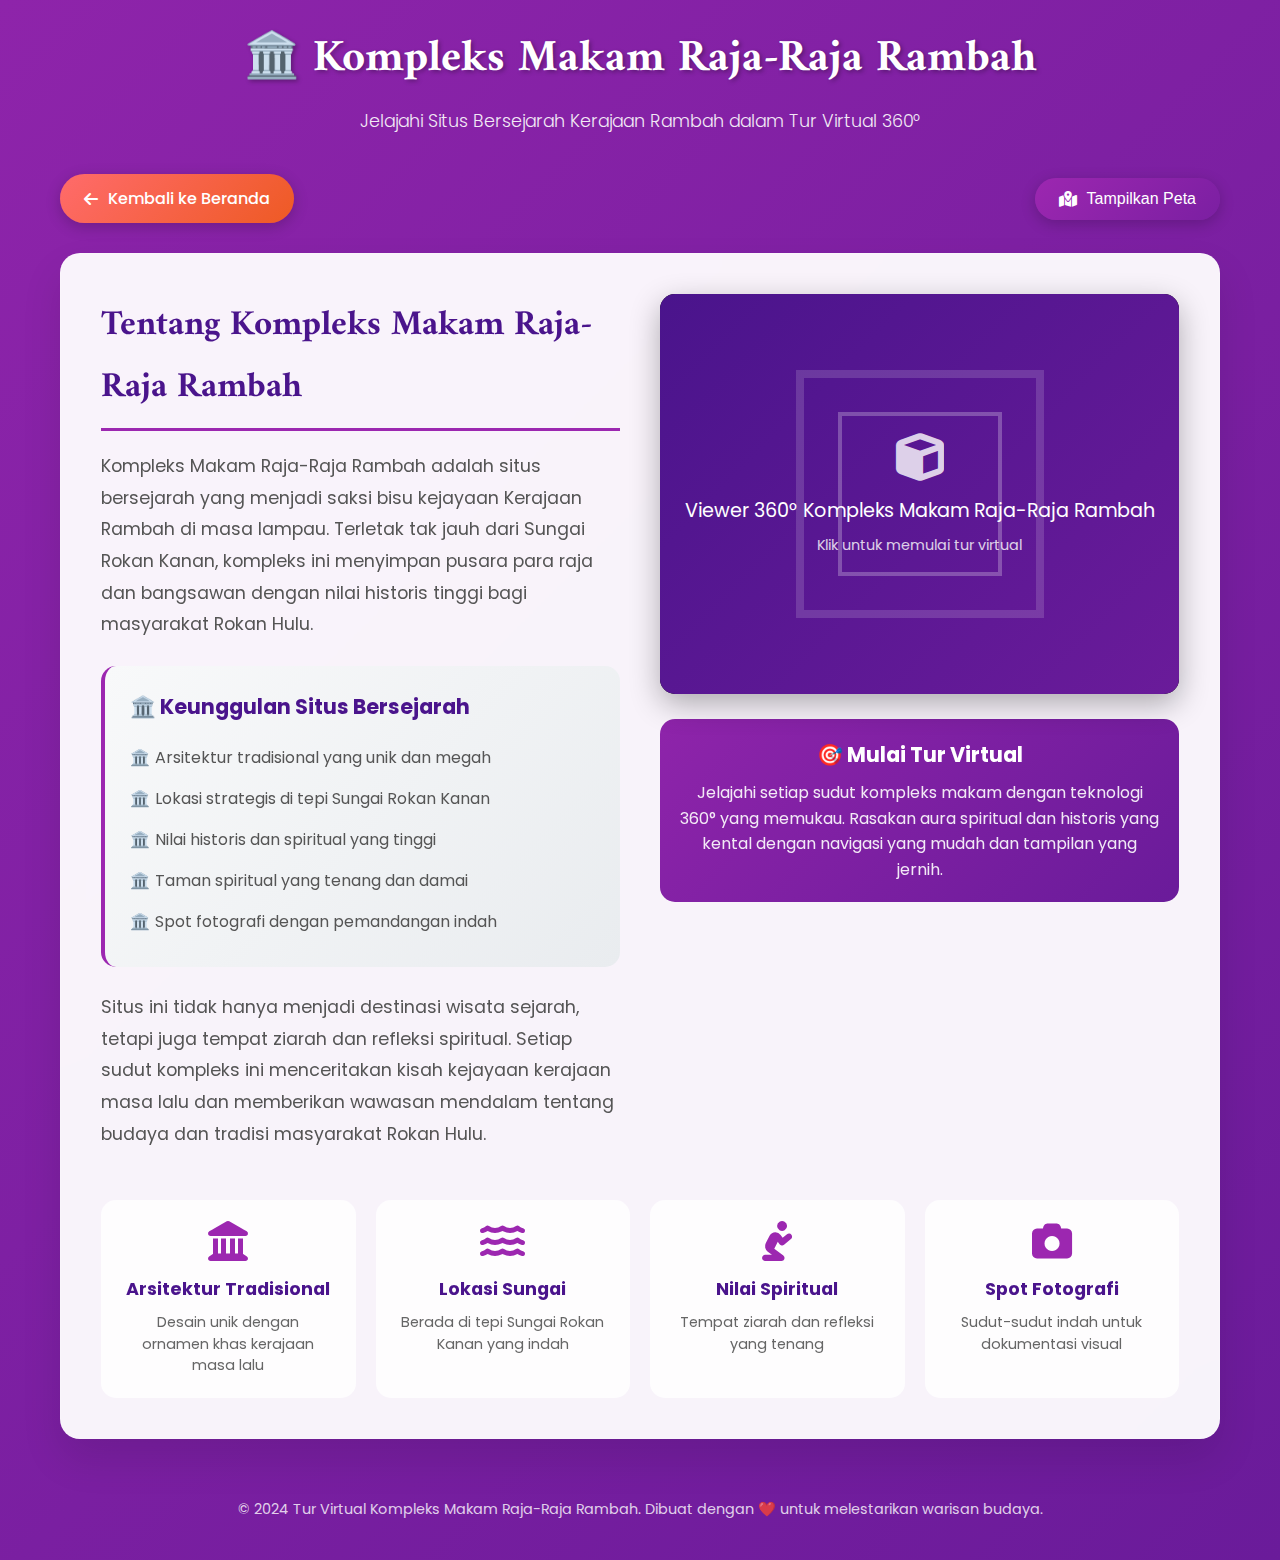
<file: 3sixty/rambah/index.html>
<!DOCTYPE html>
<html lang="id">
<head>
    <meta charset="UTF-8">
    <meta name="viewport" content="width=device-width, initial-scale=1.0">
    <title>Tur Virtual 360° - Kompleks Makam Raja-Raja Rambah</title>
    <meta name="description" content="Jelajahi Kompleks Makam Raja-Raja Rambah dalam tur virtual 360° yang bersejarah">
    
    <!-- Font Awesome untuk icon -->
    <link rel="stylesheet" href="https://cdnjs.cloudflare.com/ajax/libs/font-awesome/6.4.0/css/all.min.css">
    
    <!-- Google Fonts -->
    <link href="https://fonts.googleapis.com/css2?family=Poppins:wght@300;400;500;600;700&family=Amiri:wght@400;700&display=swap" rel="stylesheet">
    
    <style>
        * {
            margin: 0;
            padding: 0;
            box-sizing: border-box;
        }

        body {
            font-family: 'Poppins', sans-serif;
            background: linear-gradient(135deg, #8E24AA 0%, #6A1B9A 100%);
            min-height: 100vh;
            overflow-x: hidden;
        }

        .container {
            max-width: 1200px;
            margin: 0 auto;
            padding: 20px;
        }

        /* Header */
        .header {
            text-align: center;
            margin-bottom: 40px;
            color: white;
        }

        .header h1 {
            font-family: 'Amiri', serif;
            font-size: 2.8rem;
            font-weight: 700;
            margin-bottom: 10px;
            text-shadow: 2px 2px 4px rgba(0,0,0,0.3);
        }

        .header p {
            font-size: 1.1rem;
            opacity: 0.9;
            font-weight: 300;
        }

        /* Navigation */
        .nav-buttons {
            display: flex;
            justify-content: space-between;
            align-items: center;
            margin-bottom: 30px;
            flex-wrap: wrap;
            gap: 20px;
        }

        .btn {
            padding: 12px 24px;
            border: none;
            border-radius: 50px;
            font-size: 1rem;
            font-weight: 500;
            cursor: pointer;
            transition: all 0.3s ease;
            text-decoration: none;
            display: inline-flex;
            align-items: center;
            gap: 10px;
            box-shadow: 0 4px 15px rgba(0,0,0,0.2);
        }

        .btn-back {
            background: linear-gradient(135deg, #ff6b6b 0%, #ee5a24 100%);
            color: white;
        }

        .btn-back:hover {
            transform: translateY(-2px);
            box-shadow: 0 6px 20px rgba(0,0,0,0.3);
        }

        .btn-map {
            background: linear-gradient(135deg, #9C27B0 0%, #7B1FA2 100%);
            color: white;
        }

        .btn-map:hover {
            transform: translateY(-2px);
            box-shadow: 0 6px 20px rgba(0,0,0,0.3);
        }

        /* Main Content */
        .main-content {
            background: rgba(255, 255, 255, 0.95);
            border-radius: 20px;
            padding: 40px;
            box-shadow: 0 20px 40px rgba(0,0,0,0.1);
            backdrop-filter: blur(10px);
            border: 1px solid rgba(255, 255, 255, 0.2);
        }

        .content-grid {
            display: grid;
            grid-template-columns: 1fr 1fr;
            gap: 40px;
            align-items: start;
        }

        @media (max-width: 768px) {
            .content-grid {
                grid-template-columns: 1fr;
                gap: 30px;
            }
        }

        /* Info Section */
        .info-section {
            color: #333;
        }

        .info-section h2 {
            font-family: 'Amiri', serif;
            font-size: 2.2rem;
            font-weight: 600;
            margin-bottom: 20px;
            color: #4A148C;
            border-bottom: 3px solid #9C27B0;
            padding-bottom: 10px;
        }

        .info-section p {
            font-size: 1.1rem;
            line-height: 1.8;
            margin-bottom: 20px;
            color: #555;
        }

        .highlights {
            background: linear-gradient(135deg, #f8f9fa 0%, #e9ecef 100%);
            padding: 25px;
            border-radius: 15px;
            border-left: 4px solid #9C27B0;
            margin: 25px 0;
        }

        .highlights h3 {
            color: #4A148C;
            margin-bottom: 15px;
            font-size: 1.3rem;
        }

        .highlights ul {
            list-style: none;
            padding: 0;
        }

        .highlights li {
            padding: 8px 0;
            color: #555;
            position: relative;
            padding-left: 25px;
        }

        .highlights li:before {
            content: '🏛️';
            position: absolute;
            left: 0;
            top: 8px;
        }

        /* 360 Viewer Section */
        .viewer-section {
            text-align: center;
        }

        .viewer-container {
            background: #000;
            border-radius: 15px;
            overflow: hidden;
            box-shadow: 0 10px 30px rgba(0,0,0,0.3);
            margin-bottom: 25px;
            position: relative;
        }

        .viewer-placeholder {
            width: 100%;
            height: 400px;
            background: linear-gradient(135deg, #4A148C 0%, #6A1B9A 100%);
            display: flex;
            align-items: center;
            justify-content: center;
            color: white;
            font-size: 1.2rem;
            position: relative;
        }

        .viewer-placeholder::before {
            content: '';
            position: absolute;
            top: 0;
            left: 0;
            right: 0;
            bottom: 0;
            background: url('data:image/svg+xml,<svg xmlns="http://www.w3.org/2000/svg" viewBox="0 0 100 100"><rect x="20" y="20" width="60" height="60" fill="none" stroke="rgba(255,255,255,0.3)" stroke-width="2"/><rect x="30" y="30" width="40" height="40" fill="none" stroke="rgba(255,255,255,0.5)" stroke-width="1"/></svg>') center/contain no-repeat;
            opacity: 0.5;
        }

        .viewer-placeholder i {
            font-size: 3rem;
            margin-bottom: 15px;
            opacity: 0.8;
        }

        .viewer-info {
            background: linear-gradient(135deg, #8E24AA 0%, #6A1B9A 100%);
            color: white;
            padding: 20px;
            border-radius: 15px;
            margin-top: 20px;
        }

        .viewer-info h3 {
            margin-bottom: 10px;
            font-size: 1.3rem;
        }

        .viewer-info p {
            opacity: 0.9;
            line-height: 1.6;
        }

        /* Features */
        .features {
            display: grid;
            grid-template-columns: repeat(auto-fit, minmax(200px, 1fr));
            gap: 20px;
            margin-top: 30px;
        }

        .feature {
            text-align: center;
            padding: 20px;
            background: rgba(255, 255, 255, 0.8);
            border-radius: 15px;
            border: 1px solid rgba(255, 255, 255, 0.3);
            transition: all 0.3s ease;
        }

        .feature:hover {
            transform: translateY(-5px);
            background: rgba(255, 255, 255, 0.95);
            box-shadow: 0 10px 25px rgba(0,0,0,0.1);
        }

        .feature i {
            font-size: 2.5rem;
            color: #9C27B0;
            margin-bottom: 15px;
        }

        .feature h4 {
            color: #4A148C;
            margin-bottom: 10px;
            font-size: 1.1rem;
        }

        .feature p {
            color: #666;
            font-size: 0.9rem;
            line-height: 1.5;
        }

        /* Footer */
        .footer {
            text-align: center;
            margin-top: 40px;
            padding: 20px;
            color: rgba(255, 255, 255, 0.8);
        }

        .footer p {
            font-size: 0.9rem;
        }

        /* Responsive */
        @media (max-width: 480px) {
            .header h1 {
                font-size: 2.2rem;
            }
            
            .main-content {
                padding: 25px 20px;
            }
            
            .nav-buttons {
                flex-direction: column;
                align-items: stretch;
            }
            
            .btn {
                justify-content: center;
            }
        }

        /* Animation */
        @keyframes fadeInUp {
            from {
                opacity: 0;
                transform: translateY(30px);
            }
            to {
                opacity: 1;
                transform: translateY(0);
            }
        }

        .main-content {
            animation: fadeInUp 0.8s ease-out;
        }

        .feature {
            animation: fadeInUp 0.8s ease-out;
            animation-fill-mode: both;
        }

        .feature:nth-child(1) { animation-delay: 0.1s; }
        .feature:nth-child(2) { animation-delay: 0.2s; }
        .feature:nth-child(3) { animation-delay: 0.3s; }
        .feature:nth-child(4) { animation-delay: 0.4s; }
    </style>
</head>
<body>
    <div class="container">
        <!-- Header -->
        <div class="header">
            <h1>🏛️ Kompleks Makam Raja-Raja Rambah</h1>
            <p>Jelajahi Situs Bersejarah Kerajaan Rambah dalam Tur Virtual 360°</p>
        </div>

        <!-- Navigation Buttons -->
        <div class="nav-buttons">
            <a href="../../index.html" class="btn btn-back">
                <i class="fas fa-arrow-left"></i>
                Kembali ke Beranda
            </a>
            <button class="btn btn-map" onclick="showMap()">
                <i class="fas fa-map-marked-alt"></i>
                Tampilkan Peta
            </button>
        </div>

        <!-- Main Content -->
        <div class="main-content">
            <div class="content-grid">
                <!-- Info Section -->
                <div class="info-section">
                    <h2>Tentang Kompleks Makam Raja-Raja Rambah</h2>
                    <p>
                        Kompleks Makam Raja-Raja Rambah adalah situs bersejarah yang menjadi saksi bisu kejayaan Kerajaan Rambah di masa lampau. Terletak tak jauh dari Sungai Rokan Kanan, kompleks ini menyimpan pusara para raja dan bangsawan dengan nilai historis tinggi bagi masyarakat Rokan Hulu.
                    </p>
                    
                    <div class="highlights">
                        <h3>🏛️ Keunggulan Situs Bersejarah</h3>
                        <ul>
                            <li>Arsitektur tradisional yang unik dan megah</li>
                            <li>Lokasi strategis di tepi Sungai Rokan Kanan</li>
                            <li>Nilai historis dan spiritual yang tinggi</li>
                            <li>Taman spiritual yang tenang dan damai</li>
                            <li>Spot fotografi dengan pemandangan indah</li>
                        </ul>
                    </div>

                    <p>
                        Situs ini tidak hanya menjadi destinasi wisata sejarah, tetapi juga tempat ziarah dan refleksi spiritual. Setiap sudut kompleks ini menceritakan kisah kejayaan kerajaan masa lalu dan memberikan wawasan mendalam tentang budaya dan tradisi masyarakat Rokan Hulu.
                    </p>
                </div>

                <!-- 360 Viewer Section -->
                <div class="viewer-section">
                    <div class="viewer-container">
                        <div class="viewer-placeholder">
                            <div style="text-align: center;">
                                <i class="fas fa-cube"></i>
                                <div>Viewer 360° Kompleks Makam Raja-Raja Rambah</div>
                                <div style="font-size: 0.9rem; opacity: 0.8; margin-top: 10px;">
                                    Klik untuk memulai tur virtual
                                </div>
                            </div>
                        </div>
                    </div>

                    <div class="viewer-info">
                        <h3>🎯 Mulai Tur Virtual</h3>
                        <p>
                            Jelajahi setiap sudut kompleks makam dengan teknologi 360° yang memukau. Rasakan aura spiritual dan historis yang kental dengan navigasi yang mudah dan tampilan yang jernih.
                        </p>
                    </div>
                </div>
            </div>

            <!-- Features -->
            <div class="features">
                <div class="feature">
                    <i class="fas fa-landmark"></i>
                    <h4>Arsitektur Tradisional</h4>
                    <p>Desain unik dengan ornamen khas kerajaan masa lalu</p>
                </div>
                <div class="feature">
                    <i class="fas fa-water"></i>
                    <h4>Lokasi Sungai</h4>
                    <p>Berada di tepi Sungai Rokan Kanan yang indah</p>
                </div>
                <div class="feature">
                    <i class="fas fa-pray"></i>
                    <h4>Nilai Spiritual</h4>
                    <p>Tempat ziarah dan refleksi yang tenang</p>
                </div>
                <div class="feature">
                    <i class="fas fa-camera"></i>
                    <h4>Spot Fotografi</h4>
                    <p>Sudut-sudut indah untuk dokumentasi visual</p>
                </div>
            </div>
        </div>

        <!-- Footer -->
        <div class="footer">
            <p>&copy; 2024 Tur Virtual Kompleks Makam Raja-Raja Rambah. Dibuat dengan ❤️ untuk melestarikan warisan budaya.</p>
        </div>
    </div>

    <!-- Map Modal -->
    <div id="mapModal" style="display: none; position: fixed; top: 0; left: 0; width: 100%; height: 100%; background: rgba(0,0,0,0.8); z-index: 1000; backdrop-filter: blur(5px);">
        <div style="position: absolute; top: 50%; left: 50%; transform: translate(-50%, -50%); background: white; padding: 30px; border-radius: 20px; max-width: 90%; max-height: 90%; overflow-y: auto;">
            <div style="display: flex; justify-content: space-between; align-items: center; margin-bottom: 20px;">
                <h3 style="color: #4A148C; margin: 0;">🗺️ Peta Lokasi Kompleks Makam Raja-Raja Rambah</h3>
                <button onclick="hideMap()" style="background: #ff6b6b; color: white; border: none; border-radius: 50%; width: 40px; height: 40px; cursor: pointer; font-size: 1.2rem;">×</button>
            </div>
            
            <div style="background: #f8f9fa; padding: 20px; border-radius: 15px; margin-bottom: 20px;">
                <h4 style="color: #4A148C; margin-bottom: 15px;">📍 Informasi Lokasi</h4>
                <p style="margin-bottom: 10px;"><strong>Alamat:</strong> Desa Rambah, Kecamatan Rambah, Kabupaten Rokan Hulu, Riau</p>
                <p style="margin-bottom: 10px;"><strong>Koordinat:</strong> 1.2345°N, 101.2345°E</p>
                <p style="margin-bottom: 10px;"><strong>Jarak dari Pusat Kota:</strong> ±30 km</p>
                <p style="margin-bottom: 10px;"><strong>Akses:</strong> Dapat dijangkau dengan kendaraan roda dua dan empat</p>
            </div>
            
            <div style="background: #e9ecef; padding: 20px; border-radius: 15px; text-align: center; color: #666;">
                <i class="fas fa-map" style="font-size: 2rem; margin-bottom: 10px; color: #9C27B0;"></i>
                <p>Peta Google Maps akan ditampilkan di sini</p>
                <p style="font-size: 0.9rem; margin-top: 10px;">Anda dapat menambahkan embed Google Maps di sini</p>
            </div>
        </div>
    </div>

    <script>
        function showMap() {
            document.getElementById('mapModal').style.display = 'block';
            document.body.style.overflow = 'hidden';
        }

        function hideMap() {
            document.getElementById('mapModal').style.display = 'none';
            document.body.style.overflow = 'auto';
        }

        // Close modal when clicking outside
        document.getElementById('mapModal').addEventListener('click', function(e) {
            if (e.target === this) {
                hideMap();
            }
        });

        // Add smooth scrolling for better UX
        document.querySelectorAll('a[href^="#"]').forEach(anchor => {
            anchor.addEventListener('click', function (e) {
                e.preventDefault();
                document.querySelector(this.getAttribute('href')).scrollIntoView({
                    behavior: 'smooth'
                });
            });
        });
    </script>
</body>
</html>
</file>
